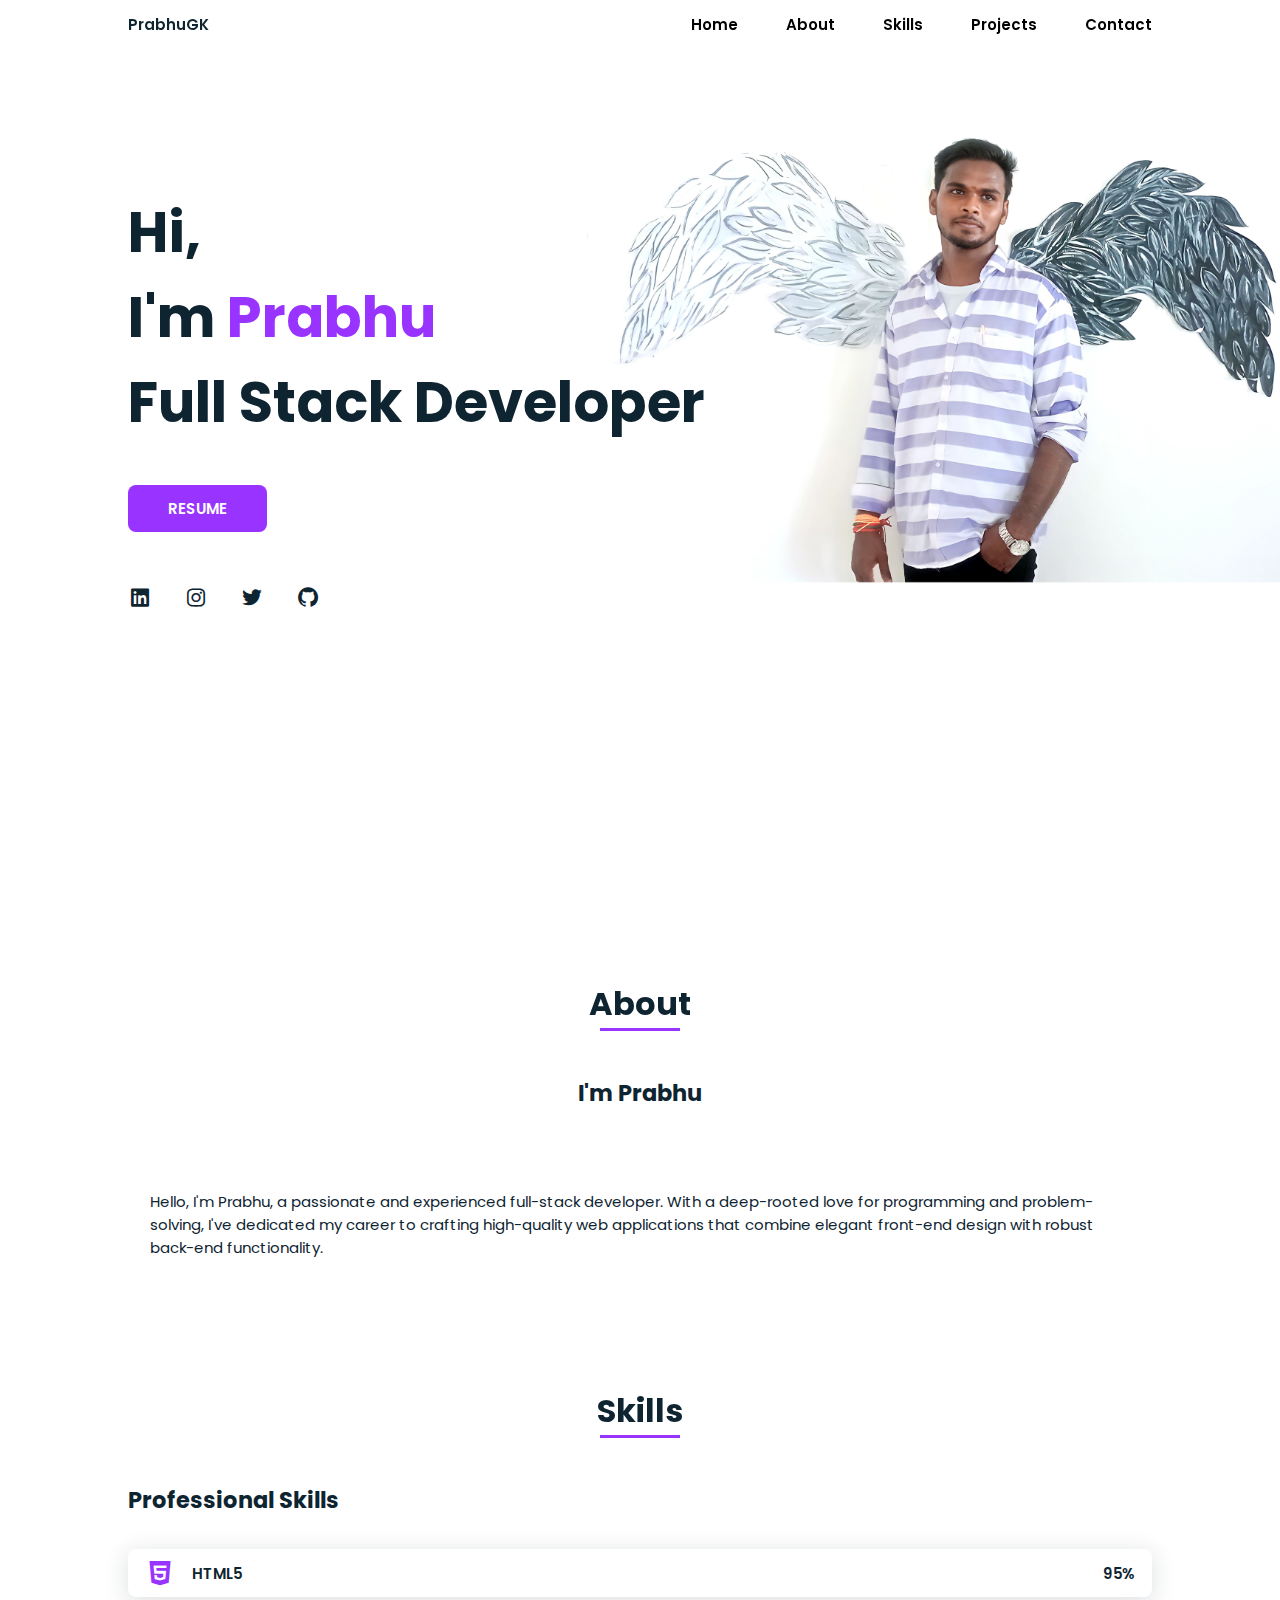
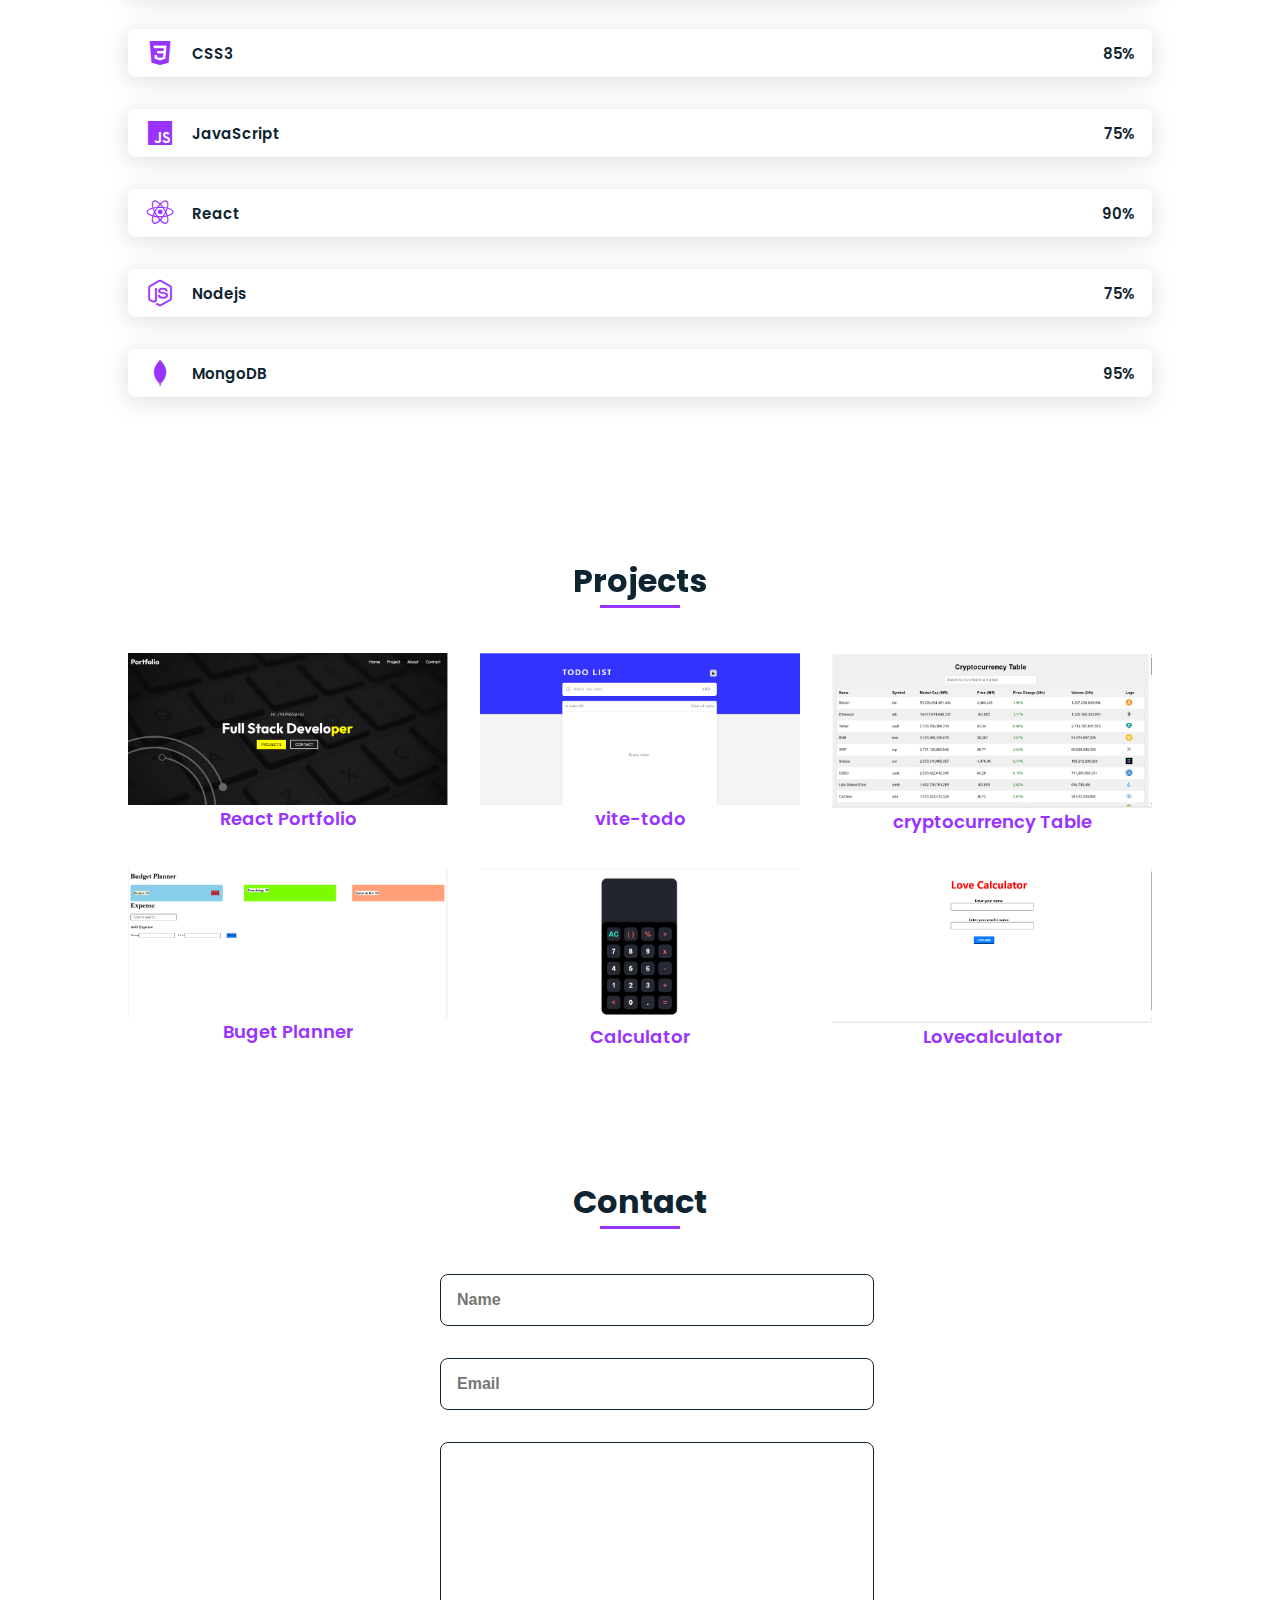
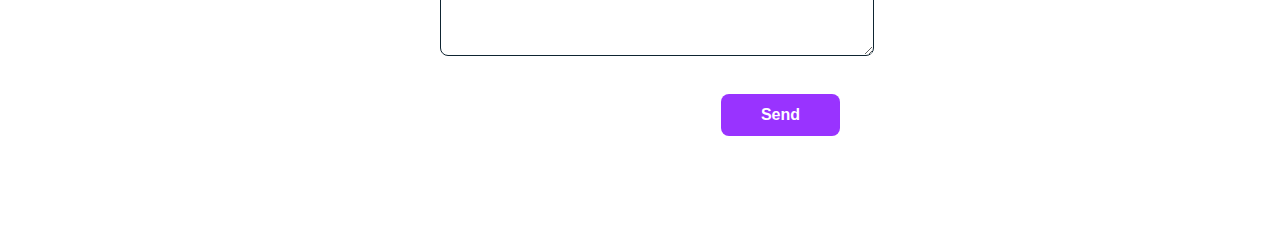
<file: Task-1/index.html>
<!DOCTYPE html>
<html lang="en">
<head>
  <meta charset="UTF-8" />
  <meta name="viewport" content="width=device-width, initial-scale=1.0" />
  <title>Portfolio</title>
  <link rel="stylesheet" href="./assets/css/styles.css" />
  <link rel="stylesheet" href="https://unpkg.com/boxicons@latest/css/boxicons.min.css" />
</head>
<body>
  <!-- Header Section -->
  <header class="header">
    <nav class="nav bd_grid">
      <div>
        <a href="#" class="nav_logo">PrabhuGK</a>
      </div>

      <div class="nav_menu" id="nav_menu">
        <ul class="nav_list">
          <li class="nav_items">
            <a href="#home" class="nav_link active">Home</a>
          </li>
          <li class="nav_items">
            <a href="#about" class="nav_link active">About</a>
          </li>
          <li class="nav_items">
            <a href="#skills" class="nav_link active">Skills</a>
          </li>
          <li class="nav_items">
            <a href="#Project" class="nav_link active">Projects</a>
          </li>
          <li class="nav_items">
            <a href="#contact" class="nav_link active">Contact</a>
          </li>
        </ul>
      </div>
    </nav>
  </header>

  <main class="main">
    <!-- HOME SECTION -->
    <section class="home bd_grid" id="home">
      <div class="home_image">
        <img src="home.jpg"/>
      </div>
      <div class="home_data">
        <h1 class="home_title">
          Hi, <br />I'm <span class="home_title-color">Prabhu</span><br />Full Stack Developer
        </h1>
        <a href="Resume/prabhu.pdf" class="button" target="_blank">RESUME</a>
        
        
        <div class="home_social">
          <a href="https://www.facebook.com/yourprofile" class="home_social-icon"><i class="bx bxl-linkedin-square"></i></a>
          <a href="https://www.instagram.com/yourprofile" class="home_social-icon"><i class="bx bxl-instagram"></i></a>
          <a href="https://twitter.com/yourprofile" class="home_social-icon"><i class="bx bxl-twitter"></i></a>
          <a href="https://github.com/yourprofile" class="home_social-icon"><i class="bx bxl-github"></i></a>
        </div>
        
    </section>

    <!-- ABOUT SECTION -->
    <section class="about section" id="about">
      <h2 class="section-title">About</h2>



        <div>
          <h2 class="about_subtitle" style="text-align: center;">I'm Prabhu</h2>
          <p class="about_text">
            Hello, I'm Prabhu, a passionate and experienced full-stack developer. With a deep-rooted love for programming and problem-solving, I've dedicated my career to crafting high-quality web applications that combine elegant front-end design with robust back-end functionality.
          </p>
        </div>
      </div>
    </section>

    <!-- SKILLS SECTION -->
    <section class="skills section" id="skills">
      <h2 class="section-title">Skills</h2>

      <div class="skills_container bd_grid">
        <div>
          <h2 class="skills_subtitle">Professional Skills</h2>
          <!-- SKILLS HTML -->
          <div class="skills_data">
            <div class="skills_name">
              <i class="bx bxl-html5 skill_icon"></i>
              <span class="skill_name">HTML5</span>
            </div>
            <div><span class="skill_percentage">95%</span></div>
          </div>

          <!-- SKILLS CSS -->
          <div class="skills_data">
            <div class="skills_name">
              <i class="bx bxl-css3 skill_icon"></i>
              <span class="skill_name">CSS3</span>
            </div>
            <div><span class="skill_percentage">85%</span></div>
          </div>

          <!-- SKILLS JS -->
          <div class="skills_data">
            <div class="skills_name">
              <i class="bx bxl-javascript skill_icon"></i>
              <span class="skill_name">JavaScript</span>
            </div>
            <div><span class="skill_percentage">75%</span></div>
          </div>

          <!-- SKILLS UI/UX -->
          <div class="skills_data">
            <div class="skills_name">
              <i class="bx bxl-react skill_icon"></i>
              <span class="skill_name">React</span>
            </div>
            <div><span class="skill_percentage">90%</span></div>
          </div>
          <div class="skills_data">
            <div class="skills_name">
              <i class="bx bxl-nodejs skill_icon"></i>
              <span class="skill_name">Nodejs</span>
            </div>
            <div><span class="skill_percentage">75%</span></div>
          </div>
          <div class="skills_data">
            <div class="skills_name">
              <i class="bx bxl-mongodb skill_icon"></i>
              <span class="skill_name">MongoDB</span>
            </div>
            <div><span class="skill_percentage">95%</span></div>
          </div>
        </div>
      </div>
    </section>

    <!-- PROJECTS SECTION -->
    <section class="Project section" id="Project">
      <h2 class="section-title">Projects</h2>

      <div class="Project_container bd_grid">
        <div class="Project_item">
          <a href="https://github.com/Prabhuoffi/react-portfolio" target="_blank">
            <img src="./assets/img/Reactportfolio.png" alt="Project 1" />
            <div class="overlay">
              <p>React Portfolio</p>
            </div>
          </a>
        </div>
        <div class="Project_item">
          <a href="https://github.com/Prabhuoffi/vite-todo" target="_blank">
            <img src="./assets/img/Todo.png" alt="Project 2" />
            <div class="overlay">
              <p>vite-todo</p>
            </div>
          </a>
        </div>
        <div class="Project_item">
          <a href="https://github.com/Prabhuoffi/crypto-currency-react" target="_blank">
            <img src="./assets/img/Cryptocurrency.png" alt="Project 2" />
            <div class="overlay">
              <p>cryptocurrency Table</p>
            </div>
          </a>
        </div>
        <div class="Project_item">
          <a href=" https://github.com/Prabhuoffi/react-budget-tracker" target="_blank">
            <img src="./assets/img/Budget Planner.png" alt="Project 3" />
            <div class="overlay">
              <p>Buget Planner</p>
            </div>
          </a>
        </div> <div class="Project_item">
          <a href="https://github.com/Prabhuoffi/Calculator" target="_blank">
            <img src="./assets/img/calculator.png" alt="Project 3" />
            <div class="overlay">
              <p>Calculator</p>
            </div>
          </a>
        </div>
        <div class="Project_item">
          <a href="https://github.com/Prabhuoffi/react-LoveCalculator" target="_blank">
            <img src="./assets/img/Lovecalculator.png" alt="Project 2" />
            <div class="overlay">
              <p>Lovecalculator</p>
            </div>
          </a>
        </div>
      </div>
    </section>

    <!-- CONTACT SECTION -->
    <section class="contact section" id="contact">
      <h2 class="section-title">Contact</h2>
      <div class="contact_container bd_grid">
        <form action="#" class="contact_form">
          <input
            type="text"
            placeholder="Name"
            class="control_input"
          />
          <input
            type="email"
            placeholder="Email"
            class="control_input"
          />
          <textarea
            name="message"
            id="message"
            cols="30"
            rows="10"
            class="control_input"
          ></textarea>
          <input
            type="submit"
            value="Send"
            class="control_button button"
          />
        </form>
      </div>
    </section>

  </main>
</body>
</html>
</file>
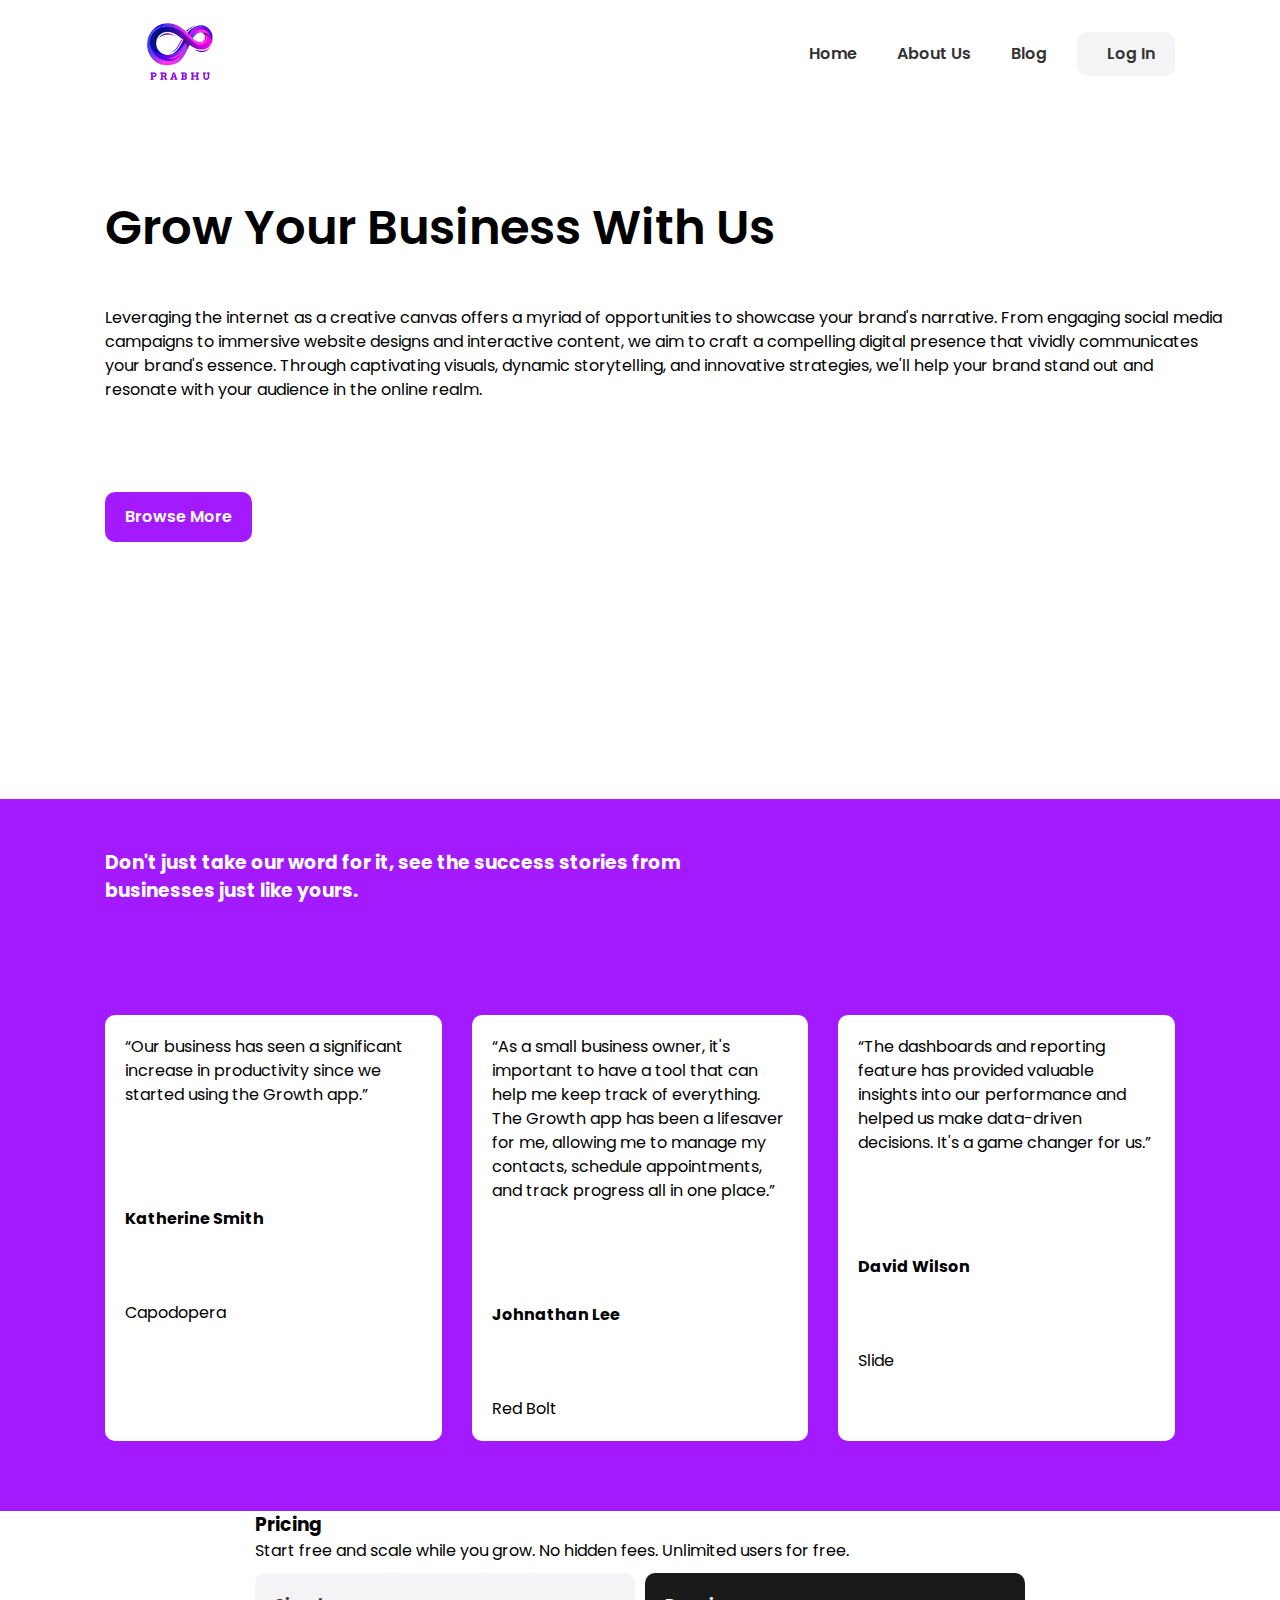
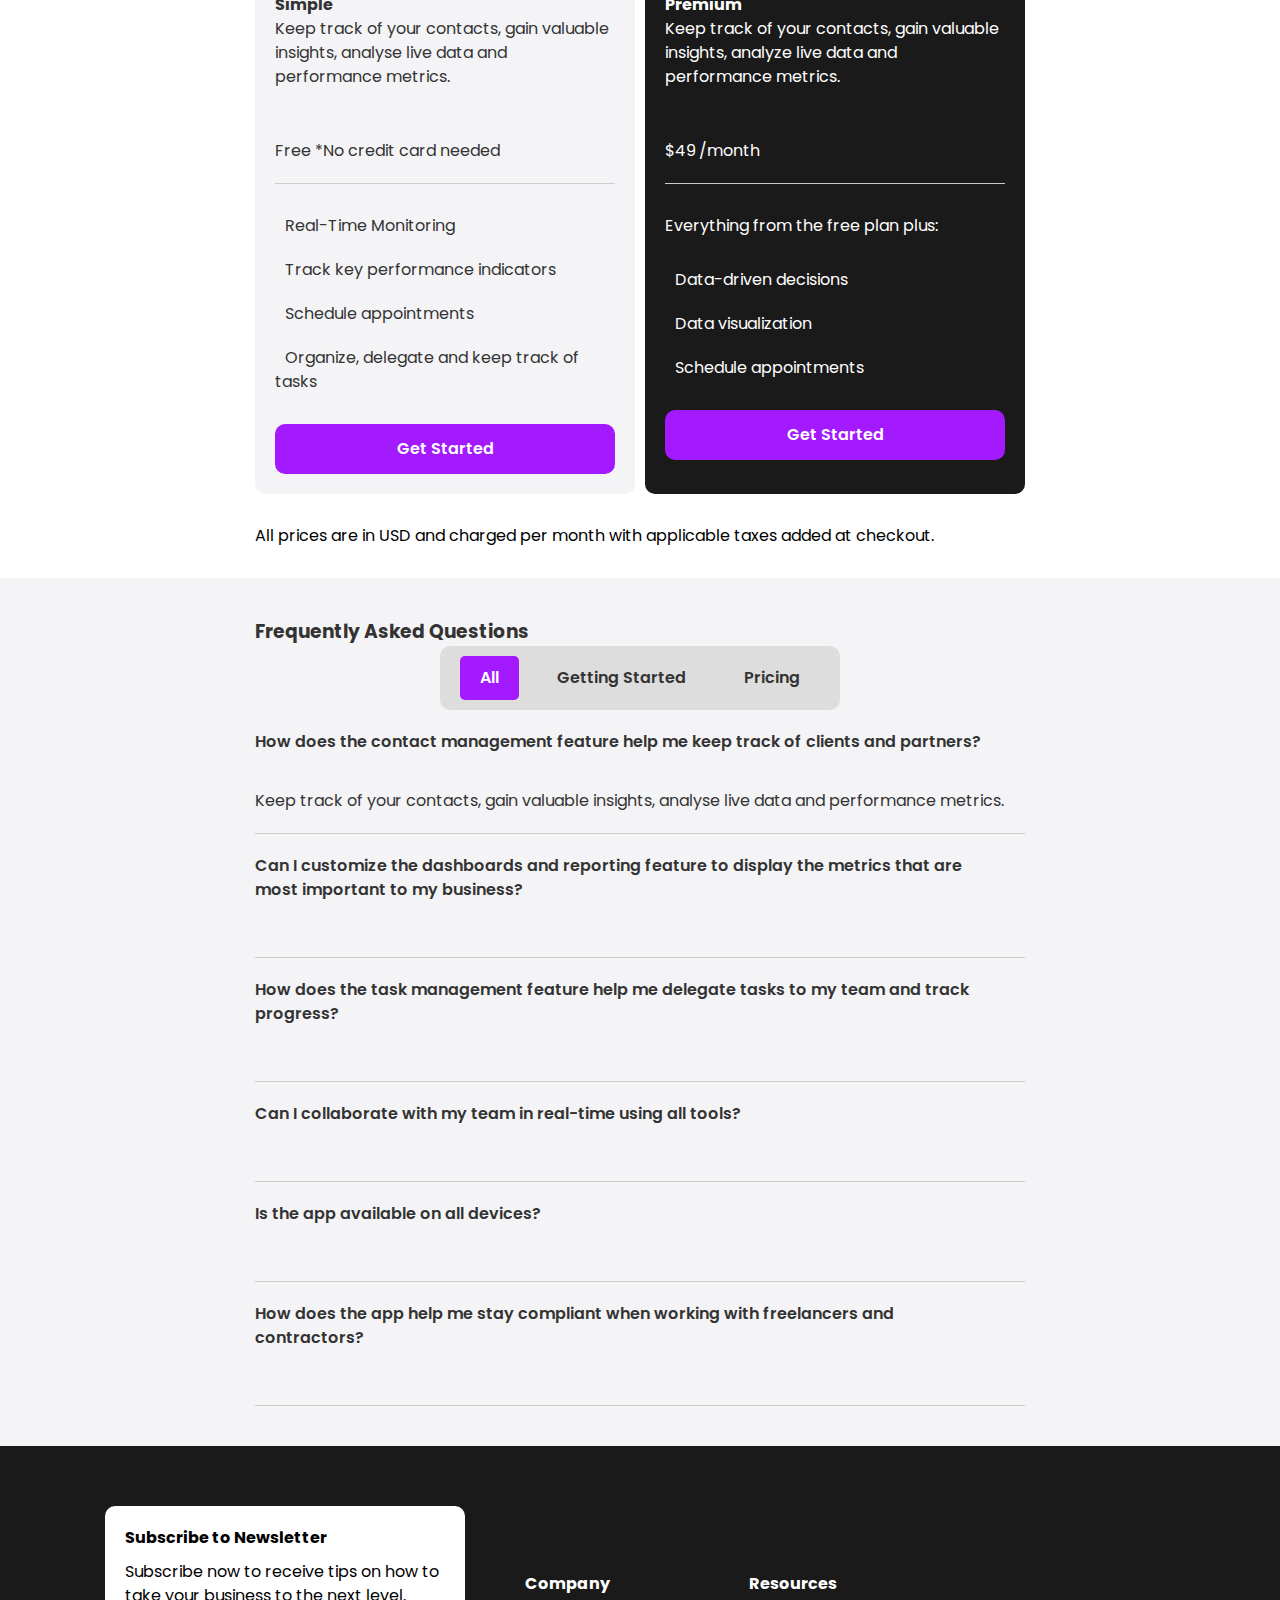
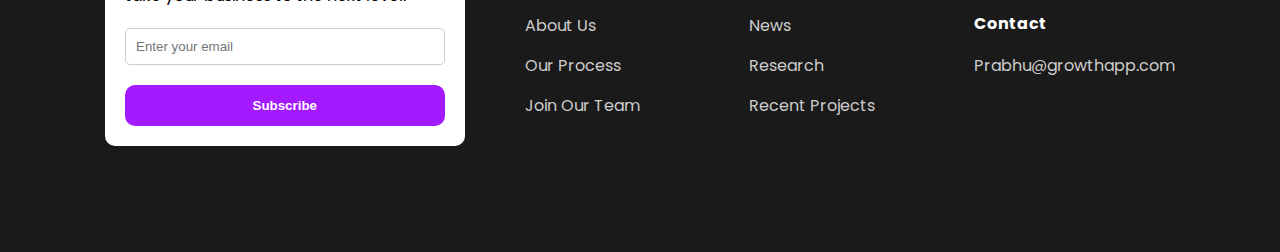
<file: Task-2/index.html>
<!DOCTYPE html>
<html lang="en">
  <head>
    <meta charset="UTF-8" />
    <meta name="viewport" content="width=device-width, initial-scale=1.0" />
    <title>Landing page</title>
    <link rel="preconnect" href="https://fonts.googleapis.com" />
    <link rel="preconnect" href="https://fonts.gstatic.com" crossorigin />
    <link
      href="https://fonts.googleapis.com/css2?family=Poppins:wght@300;400;600;700&display=swap"
      rel="stylesheet"
    />
    <link rel="stylesheet" href="css/style.css" />
  </head>
  <body>
    <nav class="navbar">
      <div class="container">
        <div class="logo">
          <a href="index.html">
            <img src="images/logo.png" alt="logo" />
          </a>
        </div>

        <div class="main-menu">
          <ul>
            <li>
              <a href="index.html">Home</a>
            </li>
            <li>
              <a href="#">About Us</a>
            </li>
            <li>
              <a href="#">Blog</a>
            </li>
            <li>
              <a class="btn" href="#"> <i class="fas fa-user"></i> Log In </a>
            </li>
          </ul>
        </div>
      </div>
    </nav>
    <!-- Hero -->
    <section class="hero">
      <div class="container">
        <div class="hero-content">
          <h1 class="hero-heading text-xxl">
            Grow Your Business With Us
          </h1>
          <p class="hero-text">
            Leveraging the internet as a creative canvas offers a myriad of opportunities to showcase your brand's narrative.
             From engaging social media campaigns to immersive website designs and interactive content, we aim to craft a compelling digital presence that
              vividly communicates your brand's essence. Through captivating visuals, dynamic storytelling, and innovative strategies,
             we'll help your brand stand out and resonate with your audience in the online realm.
          </p>
          <div class="hero-buttons">
            <a href="#" class="btn btn-primary">Browse More</a>
          </div>
        </div>
      </div>
    </section>
    <!-- Testimonials -->
    <section class="testimonials bg-dark">
      <div class="container">
        <h3 class="testimonials-heading text-xl">
          Don't just take our word for it, see the success stories from
          businesses just like yours.
        </h3>
        <div class="testimonials-grid">
          <div class="card">
            <p>
              “Our business has seen a significant increase in productivity
              since we started using the Growth app.”
            </p>

            <p>Katherine Smith</p>
            <p>Capodopera</p>
          </div>

          <div class="card">
            <p>
              “As a small business owner, it's important to have a tool that can
              help me keep track of everything. The Growth app has been a
              lifesaver for me, allowing me to manage my contacts, schedule
              appointments, and track progress all in one place.”
            </p>

            <p>Johnathan Lee</p>
            <p>Red Bolt</p>
          </div>

          <div class="card">
            <p>
              “The dashboards and reporting feature has provided valuable
              insights into our performance and helped us make data-driven
              decisions. It's a game changer for us.”
            </p>

            <p>David Wilson</p>
            <p>Slide</p>
          </div>
        </div>
      </div>
    </section>

    <!-- Pricing -->
    <section class="pricing">
      <div class="container-sm">
        <h3 class="pricing-heading text-xl text-center">Pricing</h3>
        <p class="pricing-subheading text-md text-center">
          Start free and scale while you grow. No hidden fees. Unlimited users
          for free.
        </p>
        <div class="pricing-grid">
          <!-- Pricing Card 1 -->
          <div class="card bg-light">
            <div class="pricing-card-header">
              <h4 class="pricing-heading text-xl">Simple</h4>
              <p class="pricing-card-subheading">
                Keep track of your contacts, gain valuable insights, analyse
                live data and performance metrics.
              </p>
              <p class="pricing-card-price">
                <span class="text-xl">Free</span>
                *No credit card needed
              </p>
            </div>
            <div class="pricing-card-body">
              <ul>
                <li><i class="fas fa-check"></i> Real-Time Monitoring</li>
                <li>
                  <i class="fas fa-check"></i>Track key performance indicators
                </li>
                <li><i class="fas fa-check"></i>Schedule appointments</li>
                <li>
                  <i class="fas fa-check"></i>Organize, delegate and keep track
                  of tasks
                </li>
              </ul>
              <a href="#" class="btn btn-primary btn-block">Get Started</a>
            </div>
          </div>

          <!-- Pricing Card 2 -->
          <div class="card bg-black">
            <div class="pricing-card-header">
              <h4 class="pricing-card-heading text-xl">Premium</h4>
              <p class="pricing-card-subheading">
                Keep track of your contacts, gain valuable insights, analyze
                live data and performance metrics.
              </p>
              <p class="pricing-card-price">
                <span class="text-xl">$49</span> /month
              </p>
            </div>
            <div class="pricing-card-body">
              <p>Everything from the free plan plus:</p>
              <ul>
                <li><i class="fas fa-check"></i>Data-driven decisions</li>
                <li><i class="fas fa-check"></i>Data visualization</li>
                <li><i class="fas fa-check"></i>Schedule appointments</li>
              </ul>
              <a href="#" class="btn btn-primary btn-block">Get Started</a>
            </div>
          </div>
        </div>
        <p class="pricing-footer text-center">
          All prices are in USD and charged per month with applicable taxes
          added at checkout.
        </p>
      </div>
    </section>

    <!-- FAQ -->
    <section class="faq bg-light">
      <div class="container-sm">
        <h3 class="text-xl text-center">Frequently Asked Questions</h3>
        <ul class="faq-menu">
          <li class="active">All</li>
          <li>Getting Started</li>
          <li>Pricing</li>
        </ul>
        <div class="faq-content">
          <div class="faq-group">
            <div class="faq-group-header">
              <h4 class="text-md">
                How does the contact management feature help me keep track of
                clients and partners?
              </h4>
              <i class="fas fa-minus"></i>
            </div>
            <div class="faq-group-body open">
              <p>
                Keep track of your contacts, gain valuable insights, analyse
                live data and performance metrics.
              </p>
            </div>
          </div>

          <div class="faq-group">
            <div class="faq-group-header">
              <h4 class="text-md">
                Can I customize the dashboards and reporting feature to display
                the metrics that are most important to my business?
              </h4>
              <i class="fas fa-plus"></i>
            </div>
            <div class="faq-group-body">
              <p>
                Lorem, ipsum dolor sit amet consectetur adipisicing elit. Ad
                culpa enim blanditiis rem ipsum aliquam, unde iste fugit
                praesentium eos?
              </p>
            </div>
          </div>

          <div class="faq-group">
            <div class="faq-group-header">
              <h4 class="text-md">
                How does the task management feature help me delegate tasks to
                my team and track progress?
              </h4>
              <i class="fas fa-plus"></i>
            </div>
            <div class="faq-group-body">
              <p>
                Lorem ipsum dolor sit amet, consectetur adipisicing elit.
                Incidunt, a! Quaerat, voluptatum. Animi molestias ex quasi
                explicabo minima perferendis commodi.
              </p>
            </div>
          </div>

          <div class="faq-group">
            <div class="faq-group-header">
              <h4 class="text-md">
                Can I collaborate with my team in real-time using all tools?
              </h4>
              <i class="fas fa-plus"></i>
            </div>
            <div class="faq-group-body">
              <p>
                Lorem, ipsum dolor sit amet consectetur adipisicing elit.
                Obcaecati doloremque assumenda aut dolorem recusandae quibusdam
                aliquid. Repellat animi quam vitae.
              </p>
            </div>
          </div>

          <div class="faq-group">
            <div class="faq-group-header">
              <h4 class="text-md">Is the app available on all devices?</h4>
              <i class="fas fa-plus"></i>
            </div>
            <div class="faq-group-body">
              <p>
                Lorem, ipsum dolor sit amet consectetur adipisicing elit.
                Obcaecati doloremque assumenda aut dolorem recusandae quibusdam
                aliquid. Repellat animi quam vitae.
              </p>
            </div>
          </div>

          <div class="faq-group">
            <div class="faq-group-header">
              <h4 class="text-md">
                How does the app help me stay compliant when working with
                freelancers and contractors?
              </h4>
              <i class="fas fa-plus"></i>
            </div>
            <div class="faq-group-body">
              <p>
                Lorem, ipsum dolor sit amet consectetur adipisicing elit.
                Obcaecati doloremque assumenda aut dolorem recusandae quibusdam
                aliquid. Repellat animi quam vitae.
              </p>
            </div>
          </div>
        </div>
      </div>
    </section>

    <!-- Footer -->
    <footer class="footer bg-black">
      <div class="container">
        <div class="footer-grid">
          <div>
            <div class="card">
              <h4>Subscribe to Newsletter</h4>
              <p class="text-sm">
                Subscribe now to receive tips on how to take your business to
                the next level.
              </p>
              <form>
                <input type="email" id="email" placeholder="Enter your email" />
                <button type="submit" class="btn btn-primary btn-block">
                  Subscribe
                </button>
              </form>
            </div>
            <i class="fab fa-linkedin"></i>
            <i class="fab fa-twitter"></i>
          </div>
          <div>
            <h4>Company</h4>
            <ul>
              <li><a href="#">About Us</a></li>
              <li><a href="#">Our Process</a></li>
              <li><a href="#">Join Our Team</a></li>
            </ul>
          </div>
          <div>
            <h4>Resources</h4>
            <ul>
              <li><a href="#">News</a></li>
              <li><a href="#">Research</a></li>
              <li><a href="#">Recent Projects</a></li>
            </ul>
          </div>
          <div>
            <h4>Contact</h4>
            <ul>
              <li>
                <a href="#">Prabhu@growthapp.com</a>
              </li>
            </ul>
          </div>
        </div>
      </div>
    </footer>
  </body>
</html>
</file>
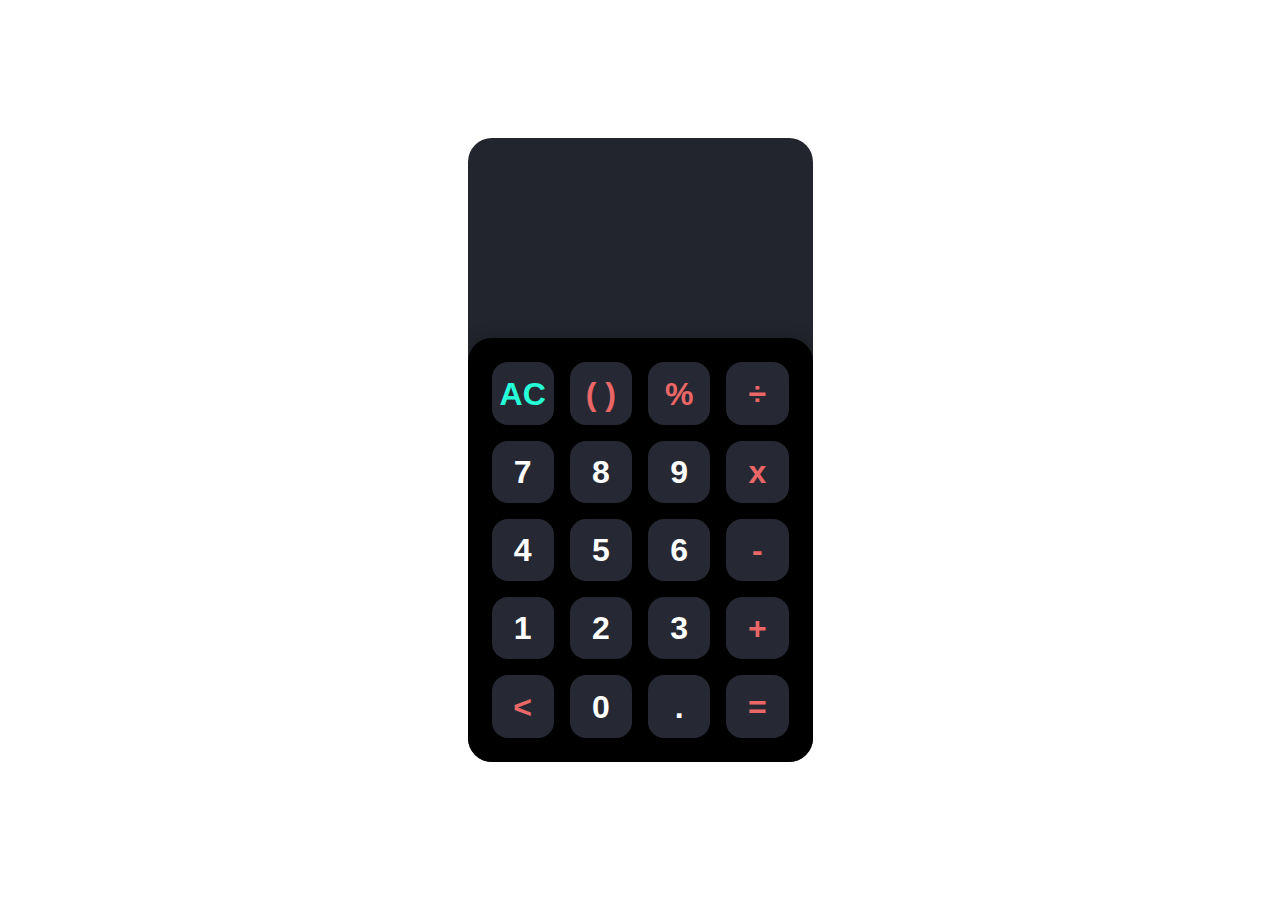
<file: Task-3/index.html>
<!DOCTYPE html>
<html lang="en">
<head>
	<meta charset="UTF-8">
	<meta http-equiv="X-UA-Compatible" content="IE=edge">
	<meta name="viewport" content="width=device-width, initial-scale=1.0">
	<title>Calculator</title>
	<link rel="stylesheet" href="calculator.css" />
</head>
<body>
	
	<div class="app">

		<div class="calculator">

			<div class="display">
				<div class="content">
					<div class="input"></div>
					<div class="output"></div>
				</div>
			</div>

			<div class="keys">

				<div data-key="clear" class="key action">
					<span>AC</span>
				</div>

				<div data-key="brackets" class="key operator">
					<span>( )</span>
				</div>

				<div data-key="%" class="key operator">
					<span>%</span>
				</div>

				<div data-key="/" class="key operator">
					<span>÷</span>
				</div>

				<div data-key="7" class="key">
					<span>7</span>
				</div>

				<div data-key="8" class="key">
					<span>8</span>
				</div>

				<div data-key="9" class="key">
					<span>9</span>
				</div>

				<div data-key="*" class="key operator">
					<span>x</span>
				</div>

				<div data-key="4" class="key">
					<span>4</span>
				</div>

				<div data-key="5" class="key">
					<span>5</span>
				</div>

				<div data-key="6" class="key">
					<span>6</span>
				</div>

				<div data-key="-" class="key operator">
					<span>-</span>
				</div>

				<div data-key="1" class="key">
					<span>1</span>
				</div>

				<div data-key="2" class="key">
					<span>2</span>
				</div>

				<div data-key="3" class="key">
					<span>3</span>
				</div>

				<div data-key="+" class="key operator">
					<span>+</span>
				</div>

				<div data-key="backspace" class="key operator">
					<span>&lt;</span>
				</div>

				<div data-key="0" class="key">
					<span>0</span>
				</div>

				<div data-key="." class="key">
					<span>.</span>
				</div>
				
				<div data-key="=" class="key operator">
					<span>=</span>
				</div>
			</div>

		</div>

	</div>

	<script src="calculator.js"></script>
</body>
</html>
</file>
<file: Task-1/assets/css/styles.css>
/* Google Font - Poppins */
@import url("https://fonts.googleapis.com/css2?family=Poppins:ital,wght@0,100;0,200;0,300;0,400;0,500;0,600;0,700;0,800;0,900;1,100;1,200;1,300;1,400;1,500;1,600;1,700;1,800;1,900&display=swap");

html {
  scroll-behavior: smooth;
}

body {
  margin: 3rem 0 0 0;
  font-family:"Poppins", sans-serif;
  font-size:  0.938rem;
  color: #0e2431;
}

h1,
h2,
p {
  margin: 0;
}

ul {
  margin: 0;
  padding: 0;
  list-style: none;
}

a {
  text-decoration: none;
}

img {
  max-width: 100%;
  height: auto;
  display: block;
}



/* LAYOUT */
.bd_grid {
  max-width: 1024px;
  display: grid;
  grid-template-columns: 100%;
  grid-column-gap: 2rem;
  width: calc(100% - 2rem);
  margin-left: 1rem;
  margin-right:1rem;
}

.header {
  width: 100%;
  position: fixed;
  top: 0;
  left: 0;


 
}

/* Navbar */
.nav {
  height: 3rem;
  display: flex;
  justify-content: space-between;
  align-items: center;
  font-weight:  600;
  
}






.nav_link:hover {
  position: relative;
}

.nav_link:hover::after {
  position: absolute;
  content: "";
  width: 100%;
  height: 0.18rem;
  left: 0;
  top: 2rem;
  background-color: #9933ff;
}

.nav_logo {
  color: #0e2431;
}

.nav_toggle {
  color: #0e2431;
  font-size: 1.5rem;
  cursor: pointer;
}

/* Home image*/
.home_image{
width: 100%;
height: 200px;
margin-left: 300px;
margin-top: 50px;
}

/* ACTIVE MENU */

.home_data {
  align-self: center;
  margin-bottom:70%;
  margin-top: -60px;
}

.home_title {
  font-size:3.5rem;
  margin-bottom:2.5rem;
}

.home_title-color {
  color:  #9933ff;
}

.home_social {
  display: flex;
  flex-direction: column;
}

.home_social-icon {
  width: max-content;
  margin-bottom:1rem;
  font-size: 1.5rem;
  color: #0e2431;
}

.home_social-icon:hover {
  color: #9933ff;
}





/* BUTTONS */
.button {
  display: inline-block;
  color: #fff;
  padding: 0.75rem 2.5rem;
  font-weight: 600;
  border-radius: 0.5rem;
  background: #9933ff;
  margin-bottom: 50px;
}



.section {
  padding-top: 3rem;
  padding-bottom: 2rem;
}

.section-title {
  position: relative;
  font-size:2rem;
  color: #0e2431;
  margin-top:1rem;
  margin-bottom:2rem;
  text-align: center;
}

.section-title::after {
  position: absolute;
  content: "";
  width: 64px;
  height: 0.18rem;
  left: 0;
  right: 0;
  margin: auto;
  top: 2rem;
  background-color: #9933ff;
}

/* ABOUT SECTION */



.about_subtitle {
  margin-bottom:5rem;
}

.about_text{
  margin-left:150px;
  margin-right: 150px;
}


/* SKILLS */


.skills_subtitle {
  margin-bottom:2rem; 
}

.skills_text {
  margin-bottom: 3rem; 
}

.skills_data {
  display:flex;
  justify-content: space-between;
  align-items: center;
  font-weight: 600;
  padding: 0.5rem 1rem;
  margin-bottom: 2rem; 
  border-radius: 0.5rem;
  box-shadow: 0 4px 25px rgba(14, 36, 49, 0.15);
}

.skill_icon {
  font-size: 2rem;
  margin-right: 1rem; 
  color:#9933ff; 
}

.skills_name {
  display: flex;
  align-items: center;
}

.skill_bar {
  position: relative; 
  bottom: 0;
  background-color: #9933ff; 
  height: 0.25rem;
  border-radius: 0.5rem;
  z-index: -1; 
}



/* Projects */
.overlay{
  color: #9933ff;
  font-size:large;
  font-weight: 600;
  
}

.Project_container {
  grid-template-columns: repeat(3, 1fr);
  grid-template-rows: repeat(2, 1fr);
  column-gap: 2rem;
  width: 100%;
}
.Project {
  text-align: center;
}

.Project_container {
  row-gap: 2rem;
}

.Project_img {
  box-shadow: 0 4px 25px rgba(14, 36, 49, 0.15);
  border-radius: 0.5rem;
  overflow: hidden;
}

.Project_item img {
  transition: 1s;
  cursor: pointer;
}

.Project_item img:hover {
  transform: scale(1.1);
}

/* Contact */


.contact_container {
  justify-items: center;
}

.control_input {
  width: 100%;
  font-size:1rem;
  font-weight:600;
  padding: 1rem;
  border-radius: 0.5rem;
  border: 1.5px solid  #0e2431;
  outline: none;
  margin-bottom:2rem;
}
.contact_form {
  width: 400px;
}

.control_button {
  display: block;
  border: none;
  outline: none;
  font-size: 1rem;
  cursor: pointer;
  margin-left: auto;
}


@media screen and (min-width: 768px){
  body {
    margin: 0;
  }
}

  .section {
    padding-top: 4rem;
    padding-bottom: 3rem;

  }
  .section-title {
    margin-bottom: 3rem;
  }

  .section-title::after {
    width: 80px;
    top: 3rem;
  }


  .nav_items {
    margin-left:3rem;
    margin-bottom: 0;
  }

  .nav_list {
    display: flex;
    padding-top: 0;
  }

  .nav_toggle {
    display: none;
  }

  .nav_link {
    color:black;
  }

  .home {
    height: 100vh;
  }

  .home_social {
    padding-top: 0;
    padding-bottom: 2.5rem;
    flex-direction: row;
    align-self: flex-end;
  }

  .home_social-icon {
    margin-bottom: 0;
    margin-right:2rem;
  }


@media screen and (min-width: 1024px) {
  .bd_grid {
    margin-left: auto;
    margin-right: auto;
  }
}
</file>
<file: Task-2/css/style.css>
* {
  box-sizing: border-box;
  margin: 0;
  padding:0;
}

:root {
  --primary-color: 	 #a31aff;
  --light-color: #f4f4f6;
}

body {
  font-family: 'Poppins', sans-serif;
  font-size: 16px;
  line-height: 1.5;
  background: #fff;
  overflow-x: hidden;
}

a {
  text-decoration: none;
  color: #333;
}

ul {
  list-style: none;
}

img {
  width: 30%;

}

/* Navbar */
.navbar {
  background: #fff;
  padding: 20px;
}

.navbar .container {
  display: flex;
  justify-content: space-between;
  align-items: center;
}

.navbar .main-menu ul {
  display: flex;
}

.navbar ul li a {
  padding: 10px 20px;
  display: block;
  font-weight: 600;
  transition: 0.5s;
}

.navbar ul li a:hover {
  color: var(--primary-color);
}

.navbar ul li a i {
  margin-right: 10px;
}

.navbar ul li:last-child a {
  margin-left: 10px;
}


.hero .container {
  background-size: contain;
  background-position: center bottom;
  height: 600px;

}

.hero .hero-content {
  width: 70%;
}

.hero .hero-text {
  width: 150%;
  margin-bottom:90px;
}

/* Video */
.video {
  padding: 10px 0 40px;

}

.video .video-content {
  display: flex;
  flex-direction: column;
  align-items: center;

}

.video .video-preview {
  margin-bottom: 10px;
  margin-left: 250px;

}

/* Testimonials */
.testimonials {
  padding: 50px 0;
}

.testimonials .testimonials-heading {
  width: 600px;
  margin-bottom: 90px;
}

.testimonials .testimonials-grid {
  display: grid;
  grid-template-columns: repeat(3, 1fr);
  gap: 30px;
  padding: 20px 0;
}

.testimonials .card p:nth-child(2) {
  margin-top: 30px;
  font-weight: bold;
  padding: 70px 0;
}

/* Pricing */
.pricing .pricing-grid {
  display: grid;
  grid-template-columns: repeat(2, 1fr);
  gap: 10px;
  margin-top:10px;
}

.pricing .pricing-card-subheading {
  margin-bottom: 30px;
}

.pricing .pricing-card-price {
  margin-bottom: 30px;
  padding: 20px 0;
  border-bottom: 1px solid #ccc;
}

.pricing ul {
  margin: 30px 0;
}

.pricing ul li {
  margin-bottom: 20px;
}

.pricing ul li i {
  margin-right: 10px;
}

.pricing .pricing-footer {
  margin: 30px 0;
}

/* FAQ */
.faq {
  padding: 40px 0;
}

.faq .faq-group {
  border-bottom: 1px solid #ccc;
  padding-bottom: 20px;
}

.faq .faq-group .faq-group-header {
  padding: 20px 0;
  margin-bottom: 15px;
  position: relative;
}

.faq .faq-group .faq-group-header h4 {
  font-weight: 600;
  width: 95%;
}

.faq .faq-group .faq-group-header i {
  position: absolute;
  right: 0;
  top: 35px;
  font-size: 1.3rem;
  cursor: pointer;
}

.faq .faq-group .faq-group-body {
  display: none;
}

.faq .faq-group .faq-group-body.open {
  display: block;
}

.faq ul.faq-menu {
  max-width: 400px;
  margin: auto;
  display: flex;
  justify-content: space-between;
  align-items: center;
  background: #ddd;
  padding: 10px 20px;
  border-radius: 10px;
  font-weight: 600;
  cursor: pointer;
}

.faq ul.faq-menu li {
  padding: 10px 20px;
  border-radius: 5px;
  text-align: center;
}

.faq ul.faq-menu li.active {
  background: var(--primary-color);
  color: #fff;
}

/* Footer */
.footer {
  padding: 40px 0;
}

.footer h4 {
  margin-bottom: 10px;
}

.footer ul li {
  line-height: 2.5;
}

.footer a {
  color: #ccc;
}

.footer i {
  font-size: 1.5rem;
  margin-right: 10px;
}

.footer-grid {
  display: grid;
  grid-template-columns: 2fr 1fr 1fr 1fr;
  gap: 30px;
  justify-content: center;
  align-items: center;
}

.footer .card {
  margin: 20px 30px 30px 0;
}

.footer input[type='email'] {
  width: 100%;
  padding: 10px;
  border: 1px solid #ccc;
  border-radius: 5px;
  margin: 20px 0;
}

/* Utility Classes */
.container {
  max-width: 1100px;
  margin: 0 auto;
  padding: 0 15px;
}

.container-sm {
  max-width: 800px;
  margin: 0 auto;
  padding: 0 15px;
}

/* Card */
.card {
  background: #fff;
  color: #000;
  border-radius: 10px;
  padding: 20px;
}

/* Buttons */
.btn {
  display: inline-block;
  padding: 13px 20px;
  background: var(--light-color);
  color: #333;
  font-weight: 600;
  text-decoration: none;
  border: none;
  border-radius: 10px;
  cursor: pointer;
  text-align: center;
  transition: 0.5s;


}

.btn:hover {
  opacity: 0.8;
}


.btn-primary {
  background: var(--primary-color);
  color: #fff;

}

.btn-dark {
  background:#a31aff;
  color: #fff;
}

.btn-block {
  display: block;
  width: 100%;
}



/* Text Classes */
.text-xxl {
  font-size: 3rem;
  line-height: 1.2;
  font-weight: 600;
  margin: 90px 0 50px;
}



/* Background */
.bg-primary {
  background: var(--primary-color);
  color: #fff;
}

.bg-light {
  background: var(--light-color);
  color: #333;
}

.bg-dark {
  background:  #a31aff;
  color: #fff;
}

.bg-black {
  background:	 #1a1a1a;
  color: #fff;
}
</file>
<file: Task-3/calculator.css>
* {
	margin: 0;
	padding: 0;
	box-sizing: border-box;
	font-family: sans-serif;
}

.app {
	display: flex;
	justify-content: center;
	align-items: center;
	height: 100vh;
}

.calculator {
	background-color: #22252D;
	width: 100%;
	max-width: 345px;
	min-height: 500px;
	display: flex;
	flex-direction: column;
	border-radius: 1.5rem;
	overflow: hidden;
}

.display {
	min-height: 200px;
	padding: 1.5rem;
	display: flex;
	justify-content: flex-end;
	align-items: flex-end;
	color: white;
	text-align: right;
	flex: 1 1 0%;
}

.display .content {
	display: flex;
	flex-direction: column;
	justify-content: flex-end;
	width: 100%;
	max-width: 100%;
	overflow: auto;
}

.display .input {
	width: 100%;
	font-size: 1.25rem;
	margin-bottom: 0.5rem;
}

.display .output {
	font-size: 3rem;
	font-weight: 700;
	width: 100%;
	white-space: nowrap;
}

.display .operator {
	color: #EB6666;
}

.display .brackets,
.display .percent {
	color:#EB6666;
}

.keys {
	background-color: black;
	padding: 1.5rem;
	border-radius: 1.5rem 1.5rem 0 0;
	display: grid;
	grid-template-columns: repeat(4, 1fr);
	grid-template-rows: repeat(5, 1fr);
	grid-gap: 1rem;
	box-shadow: 0px -2px 16px rgba(0, 0, 0, 0.2);
}

.keys .key {
	position: relative;
	cursor: pointer;

	display: block;
	height: 0;
	padding-top: 100%;
	background-color: #262933;
	border-radius: 1rem;
	transition: 0.2s;
	user-select: none;
}

.keys .key span {
	position: absolute;
	top: 50%;
	left: 50%;
	transform: translate(-50%, -50%);

	font-size: 2rem;
	font-weight: 700;
	color: #FFF;
}

.keys .key:hover {
	box-shadow: inset 0px 0px 8px black;
}

.keys .key.operator span {
	color: #EB6666;
}

.keys .key.action span {
	color: #26FED7;
}
</file>
